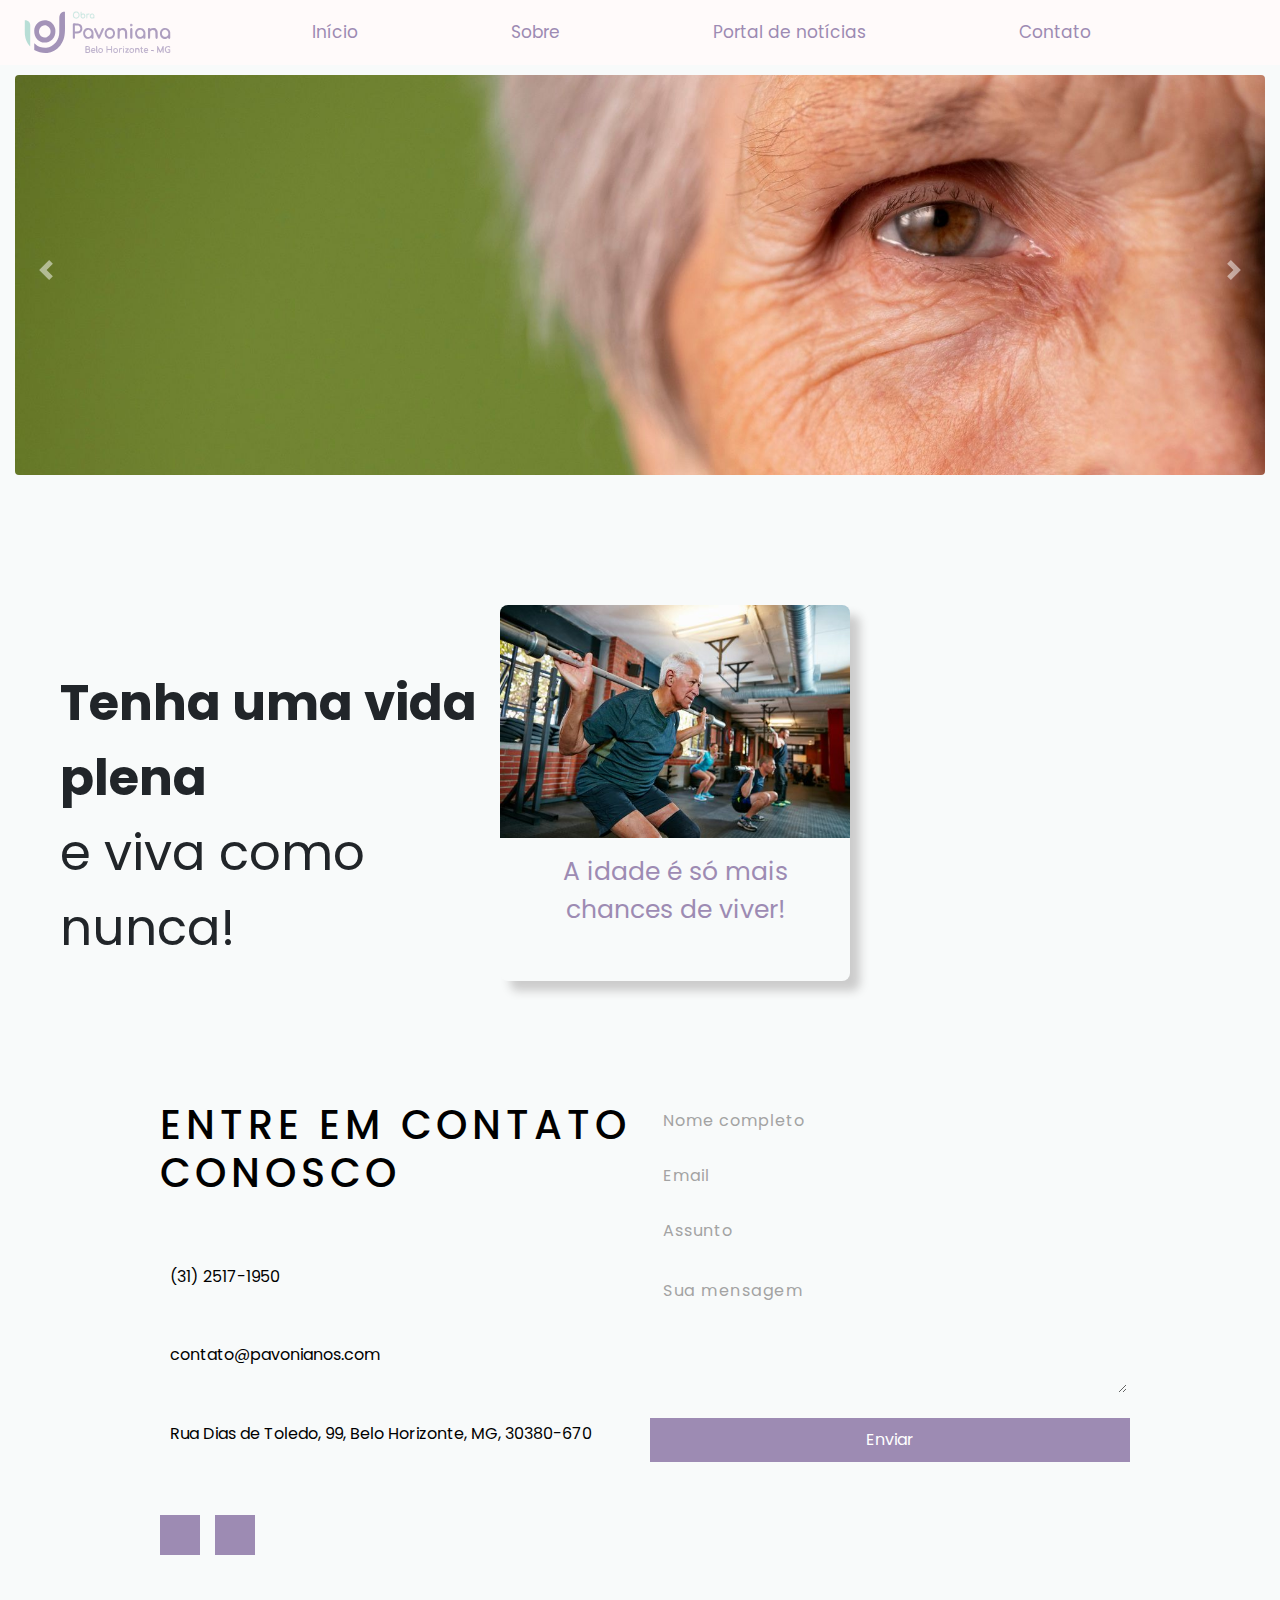
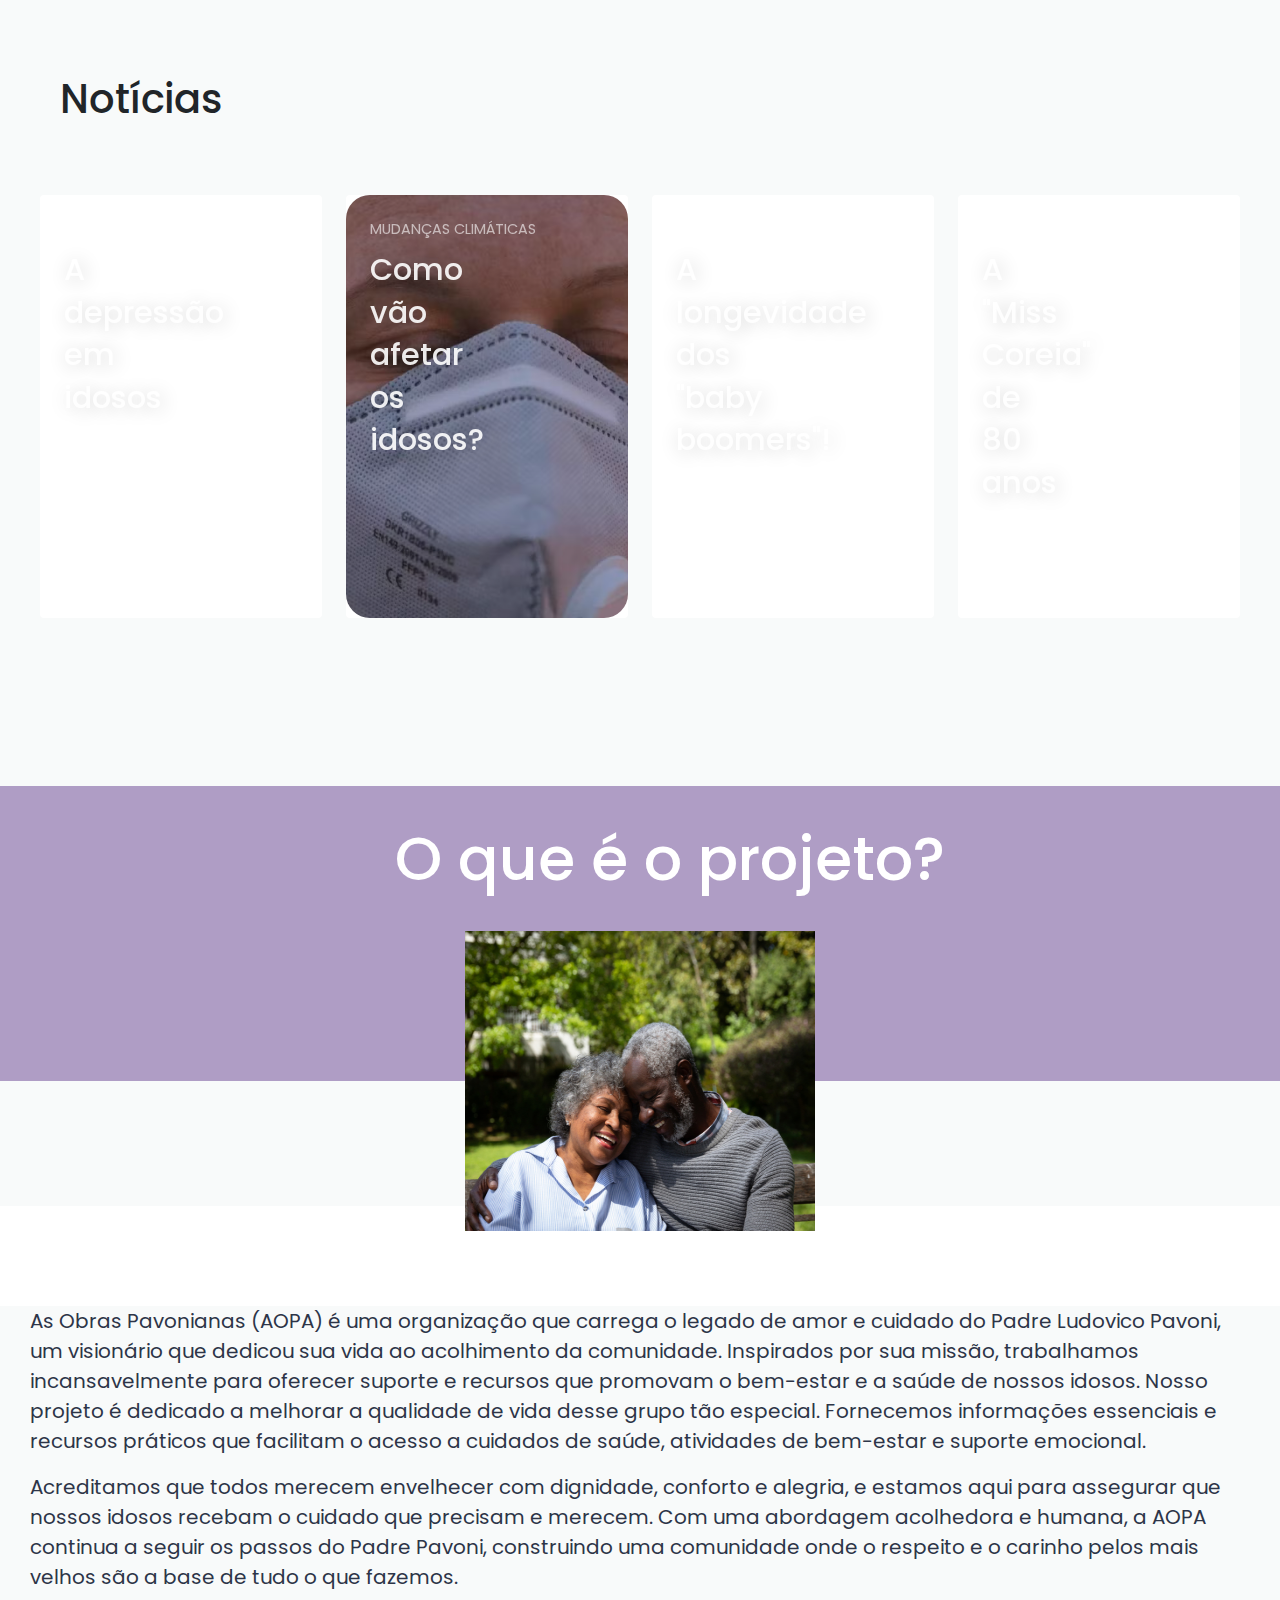
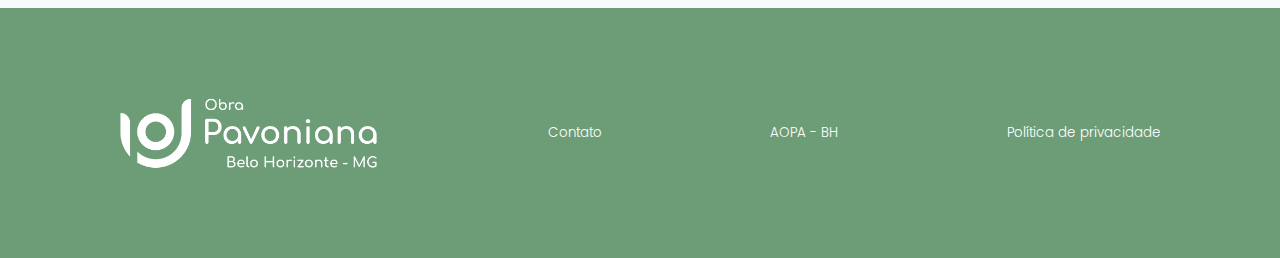
<file: index.html>
<!DOCTYPE html>
<html lang="pt-br">
<head>
<meta charset="UTF-8">
<meta name="viewport" content="width=device-width, initial-scale=1.0">
<title>Página Inicial</title>
<link rel="stylesheet" href="https://stackpath.bootstrapcdn.com/bootstrap/4.5.2/css/bootstrap.min.css">
<link rel="stylesheet" href="https://cdnjs.cloudflare.com/ajax/libs/font-awesome/6.5.2/css/all.min.css" integrity="sha512-SnH5WK+bZxgPHs44uWIX+LLJAJ9/2PkPKZ5QiAj6Ta86w+fsb2TkcmfRyVX3pBnMFcV7oQPJkl9QevSCWr3W6A==" crossorigin="anonymous" referrerpolicy="no-referrer" />
<link rel="stylesheet" href="style/index.css">
<link rel="icon" type="image/x-icon" href="/assets/icon.svg">
</head>
<body>
  
    <header class="cabeçalho">
      <nav class="navbar">
        <a href="index.html"><img
            src="assets/logo-aopa-header.svg"
            alt="Logo"
            class="logo"
            width="155px"
            height="45px"
          /></a>
          <li class="nav-item"><a href="#" >Início</a></li>
          <li class="nav-item"><a href="#sobre" >Sobre</a></li>

          <li class="nav-item"><a href="#news" >Portal de notícias</a></li>

        

          <li class="nav-item"><a href="#contato" >Contato</a></li>
         
          <li class="nav-item"><a href="perfil.html" ><i class="fa-solid fa-user" style="color: #9d8bb3;"></i></a></li>
        </ul>
      </nav>
    </header>
  
    
    <div class="container-fluid">
        <div id="carouselExampleIndicators" class="carousel slide rounded" data-ride="carousel">
            <div class="carousel-inner">
                <div class="carousel-item active">
                    <img src="assets/freepik-export-2024071222020578Cm.jpeg" class="d-block w-100 rounded" alt="Imagem 1">
                </div>
                <div class="carousel-item">
                    <img src="assets/freepik-export-20240712221348yzoY.jpeg" class="d-block w-100 rounded" alt="Imagem 2">
                </div>
                <div class="carousel-item">
                    <img src="assets/freepik-export-202407122224163wbb.jpeg" class="d-block w-100 rounded" alt="Imagem 3">
                </div>
            </div>
            <a class="carousel-control-prev" href="#carouselExampleIndicators" role="button" data-slide="prev">
                <span class="carousel-control-prev-icon" aria-hidden="true"></span>
                <span class="sr-only">Anterior</span>
            </a>
            <a class="carousel-control-next" href="#carouselExampleIndicators" role="button" data-slide="next">
                <span class="carousel-control-next-icon" aria-hidden="true"></span>
                <span class="sr-only">Próximo</span>
            </a>
        </div>
    </div>
    
    <script src="https://code.jquery.com/jquery-3.5.1.slim.min.js"></script>
    <script src="https://cdn.jsdelivr.net/npm/@popperjs/core@2.5.4/dist/umd/popper.min.js"></script>
    <script src="https://stackpath.bootstrapcdn.com/bootstrap/4.5.2/js/bootstrap.min.js"></script>
    <script>
        $(document).ready(function(){
            $('#carouselExampleIndicators').carousel({
                interval: 3000, // Tempo em milissegundos (3 segundos)
                pause: false // Não pausar em hover
            });
        });
    </script>
   <section>
 <div class="p1">
  <p id="texto"> <strong>Tenha uma vida plena</strong> <br> e viva como nunca! </p>
 
<script>document.addEventListener('DOMContentLoaded', function() {
  var texto = document.getElementsByid('texto');
  
  // Adiciona uma classe para animar o texto
  texto.classList.add('animar');
});
</script>


<div class="card-container">
  <div class="card-top" id="card1"> <a href="#">
      <img src="assets/img card 1.jpg" alt="Imagem 1">
      <div class="text">A idade é só mais chances de viver!</div></a>
  </div>
  <div class="card-top" id="card2"> <a href="#news">
      <img src="assets/img card 2.jpg" alt="Imagem 2">
      <div class="text">Fique por dentro das novidades sobre saúde e bem estar!
      
      </div>
  </div></a>
</div>
<script>
  document.addEventListener('DOMContentLoaded', function() {
      const card1 = document.getElementById('card1');
      const card2 = document.getElementById('card2');
  
      
      function showCard(card, delay) {
          setTimeout(() => {
              card.style.opacity = '1';
              card.style.transform = 'translateY(0)';
          }, delay);
      }
  
     
      showCard(card1, 500);
      showCard(card2, 1000);
  });
  </script></section>



<section class="contato" id="contato">
<div class="container-contact">
  <div class="box-info">
      <h1>ENTRE EM CONTATO CONOSCO</h1>
      <div class="data">
          <p> <i class="fa-solid fa-phone"></i> (31) 2517-1950</p>
          <p> <i class="fa-solid fa-envelope"></i> contato@pavonianos.com</p>
          <p> <i class="fa-solid fa-location-dot"></i> Rua Dias de Toledo, 99, Belo Horizonte, MG, 30380-670</p>
      </div>
      <div class="links">
          <a href="#"><i class="fa-brands fa-facebook-f"></i></a>
          <a href="#"><i class="fa-brands fa-instagram"></i></a>
    
      </div>
  </div>
  <form>
      <div class="input-box">
          <input type="text" placeholder="Nome completo" required>
          <i class="fa-solid fa-user"></i>
      </div>
      <div class="input-box">
          <input type="email" required placeholder="Email">
          <i class="fa-solid fa-envelope"></i>
      </div>
      <div class="input-box">
          <input type="text" placeholder="Assunto">
          <i class="fa-solid fa-pen-to-square"></i>
      </div>
      <div class="input-box">
          <textarea placeholder="Sua mensagem"></textarea>
      </div>
      <button type="submit">Enviar</button>
  </form>
</div>
</section>
   
<section class="section" id="news">
      <h1>Notícias</h1>
      <section class="hero-section">
        <div class="card-grid">
          <a class="card" href="https://www.cnnbrasil.com.br/saude/depressao-em-idosos-veja-como-identificar-e-ajudar-no-tratamento/"target="_blank">
            <div class=" card__background card__background1" ></div>
            <div class="card__content">
              <p class="card__category">Saúde mental</p>
              <h3 class="card__heading">A depressão em idosos</h3>
            </div>
          </a>
          <a class="card" href="https://g1.globo.com/bemestar/blog/longevidade-modo-de-usar/post/2024/10/15/mudancas-climaticas-vao-impactar-cada-vez-mais-duramente-os-idosos.ghtml" target="_blank">
            <div class="card__background card__background2" ></div>
            <div class="card__content">
              <p class="card__category">Mudanças climáticas</p>
              <h3 class="card__heading">Como vão afetar os idosos?</h3>
            </div>
          </a>
          <a class="card" href="https://www.cnnbrasil.com.br/saude/geracao-de-1946-a-1964-vive-mais-mas-com-menos-saude-que-anteriores/" target="_blank">
            <div class="card__background card__background3" ></div>
            <div class="card__content">
              <p class="card__category">Saúde</p>
              <h3 class="card__heading">A longevidade dos "baby boomers"!</h3>
            </div>
          </li>
          <a
         class="card" href="https://www.cnnbrasil.com.br/lifestyle/finalista-do-miss-coreia-do-sul-de-80-anos-trocou-aposentadoria-pela-passarela/" target="_blank">
            <div class=" card__background card__background4" ></div>
            <div class="card__content">
              <p class="card__category">Cultura</p>
              <h3 class="card__heading">A "Miss Coreia" de 80 anos</h3>
            </div>
          </a>
        <div>

     </section>

    <section class="sobre" id="sobre">
     <section class="all">
 
     <section class="overflow">
      <div class="surto"><figure classe="avatar  fig">
        <h1> O que é o projeto?</h1>
       
    </figure></div>
    <div class="title  fig">
      
      <img src="./assets/Idosos felizes  - shutterstock.jpg" width="350px" height="300px">
    </div>
    
  </div>
  
</section>
</section>
<div class="space"> <h1>alalla</h1></div>
<p>
  As Obras Pavonianas (AOPA) é uma organização que carrega o legado de amor e cuidado do Padre Ludovico Pavoni, um visionário que dedicou sua vida ao acolhimento da comunidade. Inspirados por sua missão, trabalhamos incansavelmente para oferecer suporte e recursos que promovam o bem-estar e a saúde de nossos idosos.
  
  Nosso projeto é dedicado a melhorar a qualidade de vida desse grupo tão especial. Fornecemos informações essenciais e recursos práticos que facilitam o acesso a cuidados de saúde, atividades de bem-estar e suporte emocional. </p>
   <p>Acreditamos que todos merecem envelhecer com dignidade, conforto e alegria, e estamos aqui para assegurar que nossos idosos recebam o cuidado que precisam e merecem.
  
    Com uma abordagem acolhedora e humana, a AOPA continua a seguir os passos do Padre Pavoni, construindo uma comunidade onde o respeito e o carinho pelos mais velhos são a base de tudo o que fazemos.</p>
</section>

       
    
        <script src="./script/script.js"></script>
   
    <footer class="footer">
      <a href="index.html"><img
        src="./assets/HORIZONTAL-BRANCA.png"
        alt="Logo"
        class="logo-footer"
        width="260px"
        height="75px"
      
      /></a>
      <a href="#contato">Contato</a>
      <a href="https://www.pavonianos.org.br/unidade/aopabh">AOPA - BH</a>
      <a href="priv.html">Política de privacidade</a>
    </footer>
</body>

</html>
</file>
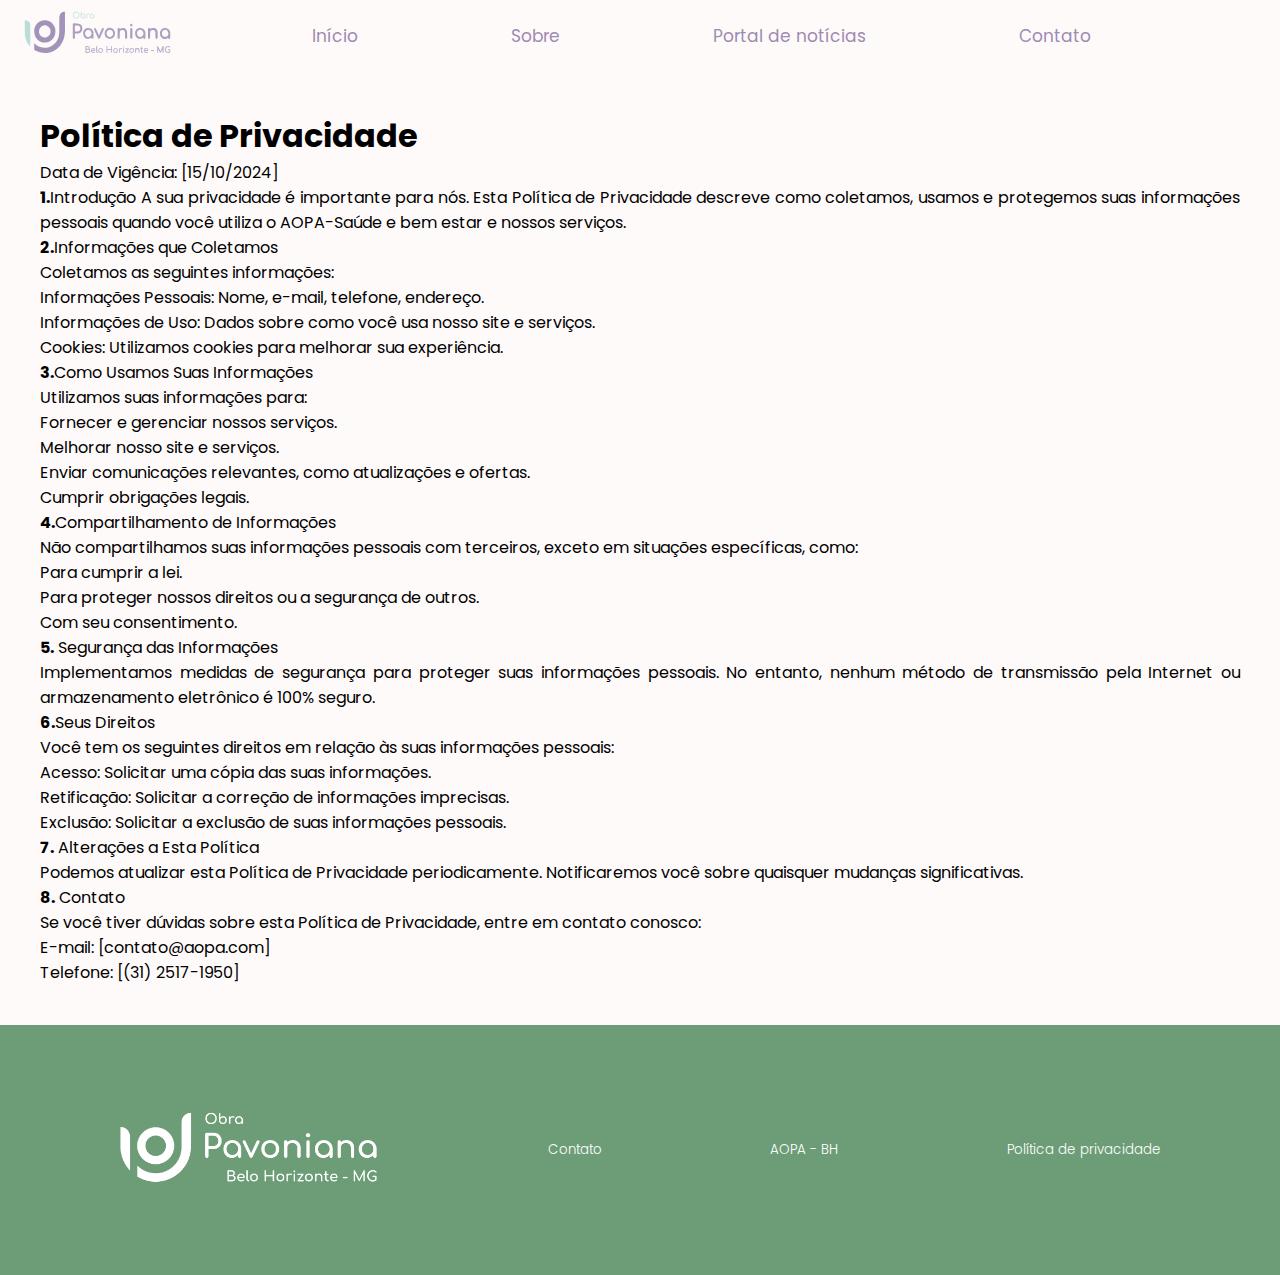
<file: priv.html>
<!DOCTYPE html>
<html lang="en">
<head>
    <meta charset="UTF-8">
    <meta name="viewport" content="width=device-width, initial-scale=1.0">
    <title>Document</title>
    <link rel="stylesheet" href="https://cdnjs.cloudflare.com/ajax/libs/font-awesome/6.5.2/css/all.min.css" integrity="sha512-SnH5WK+bZxgPHs44uWIX+LLJAJ9/2PkPKZ5QiAj6Ta86w+fsb2TkcmfRyVX3pBnMFcV7oQPJkl9QevSCWr3W6A==" crossorigin="anonymous" referrerpolicy="no-referrer" />
    <link rel="stylesheet" href="./style/priv.css">
</head>
<body>
    <header class="cabeçalho">
        <nav class="navbar">
          <a href="index.html"><img
              src="assets/logo-aopa-header.svg"
              alt="Logo"
              class="logo"
              width="155px"
              height="45px"
            /></a>
            <li class="nav-item"><a href="index.html" >Início</a></li>
            <li class="nav-item"><a href="index.html#sobre" >Sobre</a></li>
  
            <li class="nav-item"><a href="index.html#news" >Portal de notícias</a></li>
  
          
  
            <li class="nav-item"><a href="index.html#contato" >Contato</a></li>
           
            <li class="nav-item"><a href="perfil.html" ><i class="fa-solid fa-user" style="color: #9d8bb3;"></i></a></li>
          </ul>
        </nav>
      </header>
    <section>
    <h1>Política de Privacidade</h1>
Data de Vigência: [15/10/2024]
<article>
    <ol class="list">
        <li>
            <b>1.</b>Introdução
            A sua privacidade é importante para nós. Esta Política de Privacidade descreve como coletamos, usamos e protegemos suas informações pessoais quando você utiliza o AOPA-Saúde e bem estar e nossos serviços.
        </li>
        <li>
            <strong>2.</strong>Informações que Coletamos <br>
            Coletamos as seguintes informações: <br>
            
            Informações Pessoais: Nome, e-mail, telefone, endereço. <br>
            Informações de Uso: Dados sobre como você usa nosso site e serviços. <br>
            Cookies: Utilizamos cookies para melhorar sua experiência. <br>
           <li>
            <b>3.</b>Como Usamos Suas Informações <br>
            Utilizamos suas informações para: <br>
            
            Fornecer e gerenciar nossos serviços. <br>
            Melhorar nosso site e serviços. <br>
            Enviar comunicações relevantes, como atualizações e ofertas. <br>
            Cumprir obrigações legais. <br>
           </li>
           <li>
             <b>4.</b>Compartilhamento de Informações <br>
            Não compartilhamos suas informações pessoais com terceiros, exceto em situações específicas, como: <br>
            Para cumprir a lei. <br>
            Para proteger nossos direitos ou a segurança de outros. <br>
            Com seu consentimento. <br>
             
           </li>
           <li>
            <b>5.</b> Segurança das Informações <br>
            Implementamos medidas de segurança para proteger suas informações pessoais. No entanto, nenhum método de transmissão pela Internet ou armazenamento eletrônico é 100% seguro. <br>
            
           </li>
           <li>
             <b>6.</b>Seus Direitos <br>
            Você tem os seguintes direitos em relação às suas informações pessoais: <br>
            Acesso: Solicitar uma cópia das suas informações. <br>
            Retificação: Solicitar a correção de informações imprecisas. <br>
            Exclusão: Solicitar a exclusão de suas informações pessoais. <br>
            
           </li>
           <li>
            <b> 7.</b> Alterações a Esta Política <br>
            Podemos atualizar esta Política de Privacidade periodicamente. Notificaremos você sobre quaisquer mudanças significativas. <br>
            
           </li>
           <li>
          <b> 8.</b>  Contato <br>
            Se você tiver dúvidas sobre esta Política de Privacidade, entre em contato conosco: <br>
            E-mail: [contato@aopa.com] <br>
            Telefone: [(31) 2517-1950] <br>
            
           </li>
           
    </ol>
</article>
</section>
<footer class="footer">
    <a href="index.html"><img
      src="./assets/HORIZONTAL-BRANCA.png"
      alt="Logo"
      class="logo-footer"
      width="260px"
      height="75px"
    
    /></a>
    <a href="index.html#contato">Contato</a>
    <a href="https://www.pavonianos.org.br/unidade/aopabh">AOPA - BH</a>
    <a href="priv.html">Política de privacidade</a>
  </footer>
</body>
</html>
</file>
<file: style/priv.css>
@import './complements/navbar.css';
@import './complements/footer.css';

section{
    padding: 40px;
    text-align: justify;
}
html {
    -webkit-text-size-adjust: 100%;
    -ms-text-size-adjust: 100%;
    font-family: sans-serif;
    scroll-behavior: smooth;
  }
  ::-webkit-scrollbar {
    height: 8px;
    width: 8px;
  }
  ::-webkit-scrollbar-thumb {
    background: #9D8BB3;
    border-radius: 3px;
  }
  ::-webkit-scrollbar-track {
    background: rgba(255, 255, 255, 0);
  }
</file>
<file: style/index.css>
@import './complements/reset.css';
@import './complements/navbar.css';
@import './complements/footer.css';

body {
   background-color: rgb(248, 250, 250);
   
}


.carousel-item img {
   height: 400px; /* Ajuste a altura conforme necessário */
   object-fit: cover;
   margin-top: 10px;
}

.carousel-control-prev-icon,
.carousel-control-next-icon {
   background-color: transparent; /* Cor do ícone de navegação */
}

.carousel-control-prev,
.carousel-control-next {
   width: 5%; 
}

.carousel-indicators li {
   background-color: rgba(0, 0, 0, 0.5); 
   border-radius: 50%; 
   width: 12px; 
   height: 12px;
}
.p1{
   margin-left: 60px;
   margin-top: 80px;
   display: flex;
   justify-content: space-around;

}
.p1 p{
   font-size: 50px;    
}

#texto{
   opacity: 100;
   transform: translateY(50px);
   transition: opacity 1s ease, transform 1s ease;
margin-top: 60px;
}


.card-container {
   display: flex;
   gap: 80px;
   margin-top: 50px;
   
}

.card-top {
   width: 350px;
   border-radius: 8px;
   overflow: hidden;
   opacity: 0; 
   transform: translateY(50px); 
   transition: opacity 0.5s ease, transform 0.5s ease; 
   box-shadow: 10px 10px 10px #ccc;
}

.card-top a{
   text-decoration: none;
}
  
.card-top img {
   width: 100%;
   height: auto;
}

.card-top .text {
   padding: 15px;
   text-decoration: none;
   text-align: center;
   font-size: 25px;
   color: #9D8BB3;
}


.contato {
  display:flex;
  justify-content: center;
  align-items: center;

  background-size: cover;
  background-position: center center;
  background-repeat: no-repeat;
padding: 100px;

}
.container-contact {
  
  display:grid;
  grid-template-columns: repeat(2,50%);
  padding:20px;
  gap:10px;
  width: 1000px;
}

.box-info {
  color:black;
  display:flex;
  flex-direction: column;
  gap:50px;
}

.box-info > h1 {
  text-align: left;
  letter-spacing: 5px;
}

.data {
  display: flex;
  flex-direction: column;
  gap:25px
}

.data > p {
  font-size: 1rem;
}

.data > p > i {
  color:#9D8BB3;
  margin-right: 10px;
  font-size:25px;
}



.links {
  display:flex;
  gap:15px;
}

.links > a {
  text-decoration: none;
  width: 40px;
  height: 40px;
  background: #9D8BB3;
  text-align: center;
  transition: .1s;
}

.links > a > i {
  color:#fff;
  line-height: 40px;
  font-size: 20px;
}

form {
  display:flex;
  flex-direction: column;
  text-align: center;
  gap:15px;
}

.input-box {
  position:relative;
}

.input-box > input {
  width: 100%;
  height: 40px;
  padding: 0 10px;
  outline:none;
  background: rgba(255 255 255 / .1);
  border:3px solid transparent;
  letter-spacing: 1px;
  transition:.3s;
  color:black;
  
}

.input-box > input::placeholder,
.input-box > textarea::placeholder {
  color:#a3a3a3;
  
}

.input-box > input:focus::placeholder,
.input-box > textarea:focus::placeholder {
  color:transparent;
}

.input-box > input:focus,
.input-box > textarea:focus {
  border-bottom:3px solid c#9D8BB3;
 animation: forwards 2s;
}

.input-box > textarea {
  width: 100%;
  height: 130px;
  padding: 10px;
  background: rgba(255 255 255 / .1);
  border:3px solid transparent;
  letter-spacing: 1px;
  outline: none;
  transition:.3s;
  color:#fff;
  letter-spacing: 1.5px;
}


.input-box > i {
  position:absolute;
  top:50%;
  transform: translateY(-50%);
  right: 10px;
  color:rgba(255 255 255 / .3);
  transition: .3s;
}

.input-box > input:focus ~ i {
  color:#9D8BB3;
}

form > button {
  width: 100%;
  padding: 10px;
  outline: none;
  background: #9D8BB3;
  color:#fff;
  border:none;
  transition: .1s;
  cursor: pointer;
  font-size: 1rem;
}

form > button:hover,
.links > a:hover {
  background: rgb(172, 16, 47);
}











:root{
  --background-dark: #2d3548;
  --text-light: rgba(255,255,255,0.6);
  --text-lighter: rgba(255,255,255,0.9);
  --spacing-s: 8px;
  --spacing-m: 16px;
  --spacing-l: 24px;
  --spacing-xl: 32px;
  --spacing-xxl: 64px;
  --width-container: 1200px;
}

#news h1{
  margin-left: 60px;

}
.card{
  list-style: none;
  position: relative;
  border: none;
}

.hero-section{
  align-items: flex-start;
  display: flex;
  min-height: 100%;
  justify-content: center;
  padding: var(--spacing-xxl) var(--spacing-l);

  
}

.card-grid{
  display: grid;
  grid-template-columns: repeat(1, 1fr);
  grid-column-gap: var(--spacing-l);
  grid-row-gap: var(--spacing-l);
  max-width: var(--width-container);
  width: 100%;
}

@media(min-width: 540px){
  .card-grid{
    grid-template-columns: repeat(2, 1fr); 
  }
}

@media(min-width: 960px){
  .card-grid{
    grid-template-columns: repeat(4, 1fr); 
  }
}

.card:before{
  content: '';
  display: block;
  padding-bottom: 150%;
  width: 100%;
 
}

.card__background{
 
  background-size: cover;
  background-position: center;
  border-radius: var(--spacing-l);
  bottom: 0;
  filter: brightness(0.75) saturate(1.2) contrast(0.85);
  left: 0;
  position: absolute;
  right: 0;
  top: 0;
  transform-origin: center;
  transform: scale(1) translateZ(0);
  transition: 
    filter 200ms linear,
    transform 200ms linear;
}


.card__background1{
  background-image: url(https://draalinegeriatra.com.br/wp-content/uploads/2022/10/Blog-Aline-4-1.jpg);

}

.card__background2{
  background-image: url(../assets/mudançasclimaticas.png);
}

.card__background3{
  background-image: url(https://midia.market/wp-content/uploads/2024/05/iStock-1367961786-1024x540.jpg);
}
.card__background4{
  background-image:url(//www.cnnbrasil.com.br/wp-content/uploads/sites/12/2024/09/Choi-Soon-hwa-e1727700583954.jpg?w=1200&h=900&crop=1)
}
.card:hover .card__background{
  transform: scale(1.05) translateZ(0);
  
}

.card-grid:hover > .card:not(:hover) .card__background{
  filter: brightness(0.5) saturate(0) contrast(1.2) blur(20px);
  
}

.card__content{
  left: 0;
  padding: var(--spacing-l);
  position: absolute;
  top: 0;
}

.card__category{
  color: var(--text-light);
  font-size: 0.9rem;
  margin-bottom: var(--spacing-s);
  text-transform: uppercase;
}

.card__heading{
  color: var(--text-lighter);
  font-size: 1.9rem;
  text-shadow: 2px 2px 20px rgba(0,0,0,0.2);
  line-height: 1.4;
  word-spacing: 100vw;
 
}













.sobre{
margin-top: 80px;
}
.title{
  background-color:#af9dc5;
height: 150px;
color: black;
display: flex;
align-items: center;
justify-content: center;
width: 100dvw;
margin-top: 40px;
}
.surto{
  background-color: #af9dc5;
  width: 100dvw;
  height: 150px;
color: #fff;
display: flex;
align-items: center;
justify-content: center;
margin-bottom: 250px;
}

.sobre h1{
  margin-top: 20px;
  font-size:60px;
padding: 40px;
}

.overflow{
  display: flex;
  align-items: center;
  justify-content: center;
  flex-direction: column
}

.all section.overflow .fig {
 position: absolute;
}
.title img{
  margin-top: 150px;
}
.space{
  background-color: #fff;
  color: white;
  height: 100px;
}
.sobre p{
  font-size: 20px;
  padding-left: 30px;
  padding-right: 30px;
color: #2d3548;
}
html {
   -webkit-text-size-adjust: 100%;
   -ms-text-size-adjust: 100%;
   font-family: sans-serif;
   scroll-behavior: smooth;
}
::-webkit-scrollbar {
   height: 8px;
   width: 8px;
}
::-webkit-scrollbar-thumb {
   background: #9D8BB3;
   border-radius: 3px;
}
::-webkit-scrollbar-track {
   background: rgba(255, 255, 255, 0);
}
</file>
